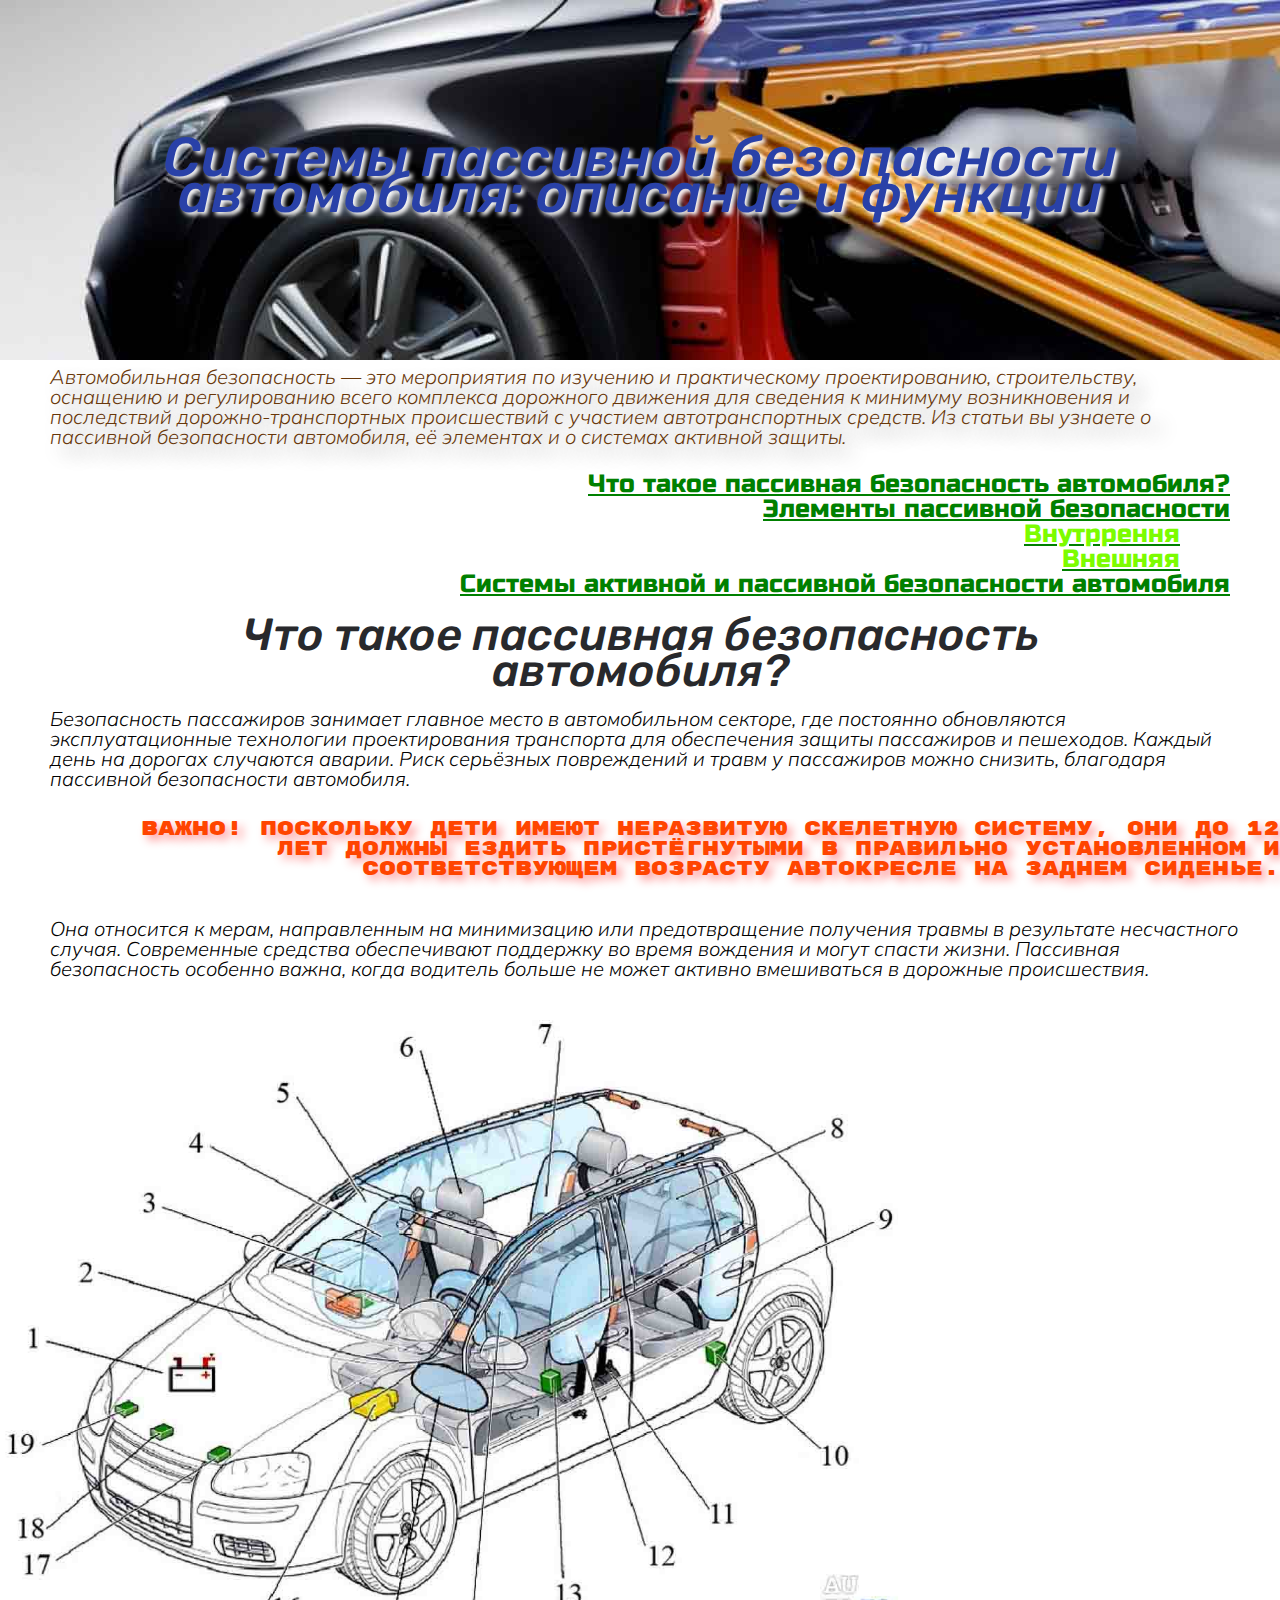
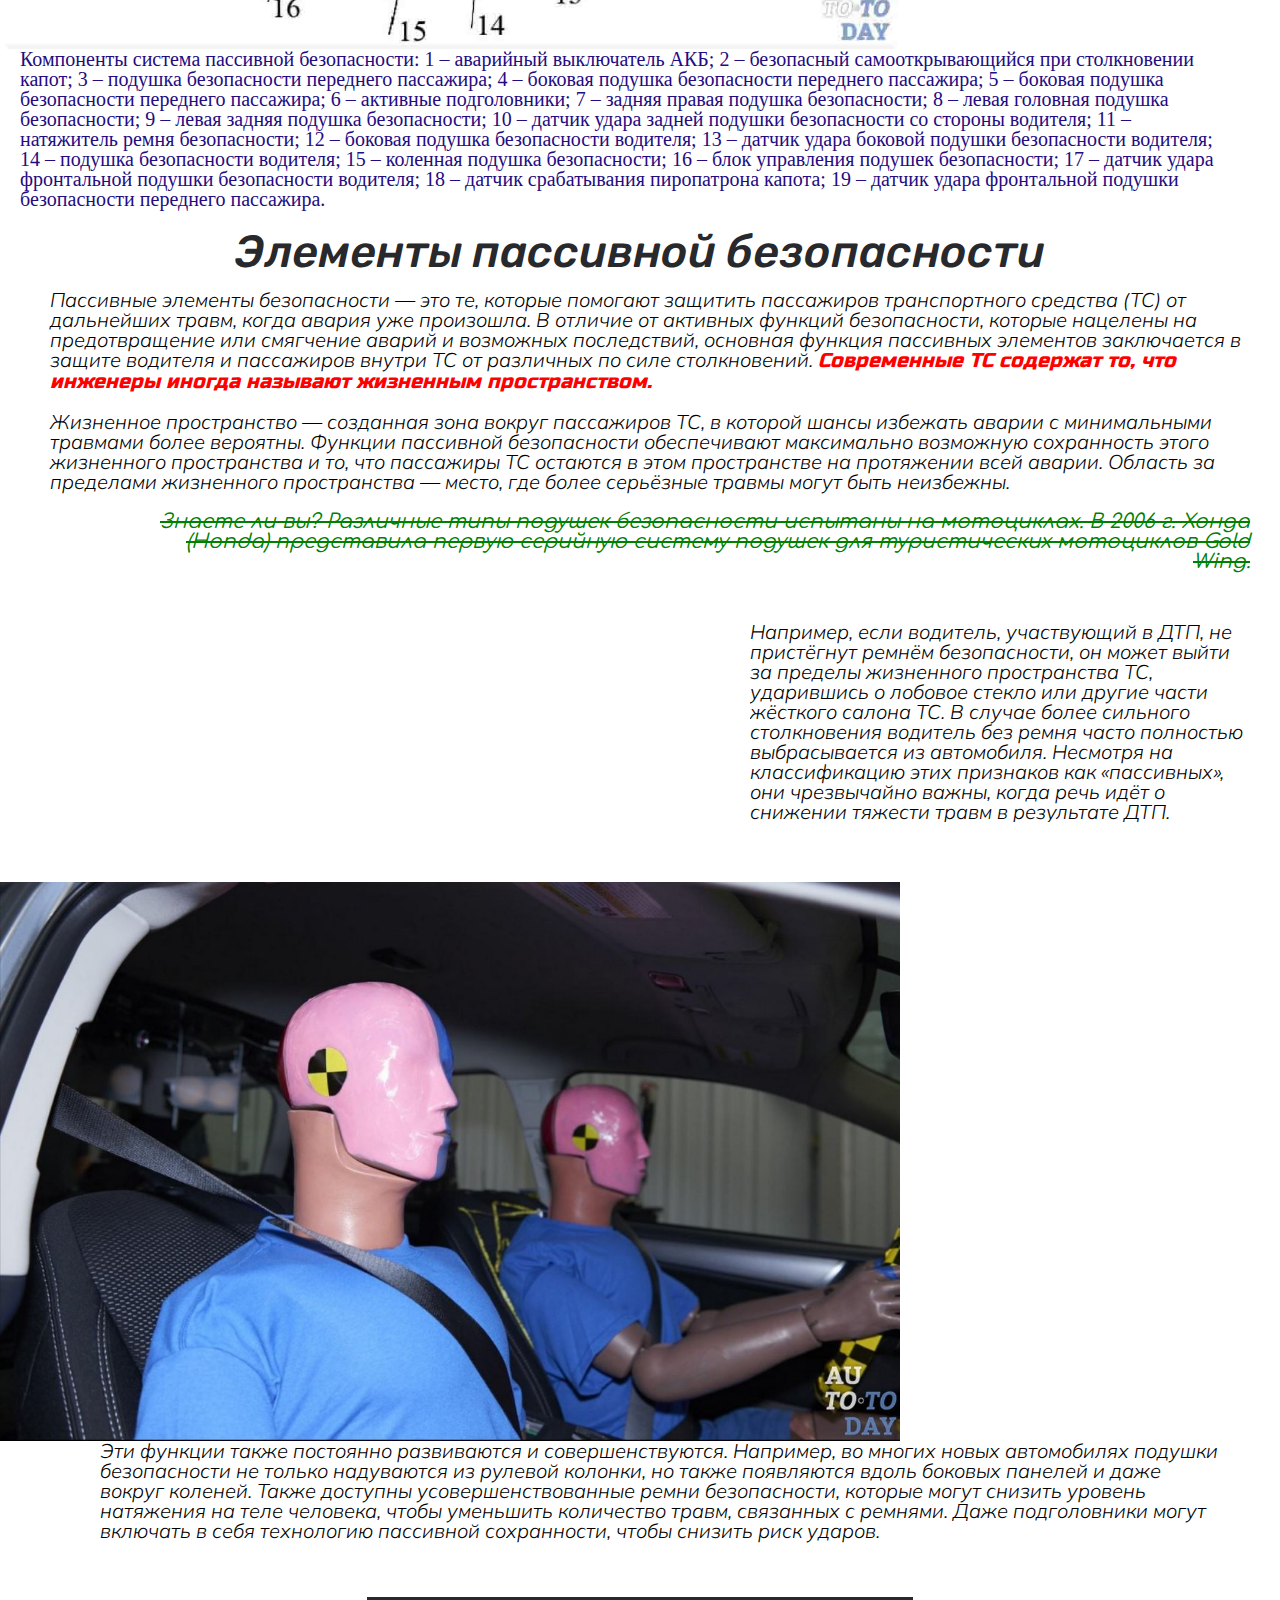
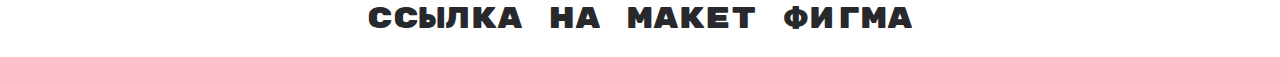
<file: index.html>
<!DOCTYPE html>
<html lang="ru">
	<head>
		<meta charset="UTF-8">
		<meta http-equiv="X-UA-Compatible" content="IE=edge">
		<meta name="viewport" content="width=device-width, initial-scale=1.0">
		<link rel="stylesheet" href="css/style.css">
		<title>Машинка</title>
	</head>
	<body>
		<div class="wrapper">
			<header class="header1">
				<img src="img/Logo.jpg" alt="Шапка" title="Шапка ушанка для маленького сайтика">
				<div class="h1">
					<h1>Системы пассивной безопасности автомобиля: описание и функции</h1>
				</div>
			</header>
			<main>
				<div class="text1">
					<p>Автомобильная безопасность — это мероприятия по изучению и практическому проектированию, строительству, оснащению и регулированию всего комплекса дорожного движения для сведения к минимуму возникновения и последствий дорожно-транспортных происшествий с участием автотранспортных средств. Из статьи вы узнаете о пассивной безопасности автомобиля, её элементах и о системах активной защиты.</p>
				</div>
				<nav class="menu1">
					<ul>
						<li id="m1"><a href="#at1" title="ТЫК">Что такое пассивная безопасность автомобиля?</a></li>
						<li id="m2"><a href="#at2" title="ТЫК">Элементы пассивной безопасности</a></li>
						<li>
							<ol>
								<li id="m21"><a href="" title="ТЫК">Внутррення</a></li>
								<li id="m22"><a href="" title="ТЫК">Внешняя</a></li>
							</ol>
						</li>
						<li id="m3"><a href="" title="ТЫК">Системы активной и пассивной безопасности автомобиля</a></li>
					</ul>
				</nav>
				<div class="h22">
					<h2>Что такое пассивная безопасность автомобиля?</h2>
				</div>
				<div class="text2">
					<p>Безопасность пассажиров занимает главное место в автомобильном секторе, где постоянно обновляются эксплуатационные технологии проектирования транспорта для обеспечения защиты пассажиров и пешеходов. Каждый день на дорогах случаются аварии. Риск серьёзных повреждений и травм у пассажиров можно снизить, благодаря пассивной безопасности автомобиля.</p>
				</div>
				<div class="ramka1">
					<p id="at1"> Важно! Поскольку дети имеют неразвитую скелетную систему, они до 12 лет должны ездить пристёгнутыми в правильно установленном и соответствующем возрасту автокресле на заднем сиденье.</p>
				</div>
				<div class="text3">
					<p>Она относится к мерам, направленным на минимизацию или предотвращение получения травмы в результате несчастного случая. Современные средства обеспечивают поддержку во время вождения и могут спасти жизни. Пассивная безопасность особенно важна, когда водитель больше не может активно вмешиваться в дорожные происшествия.</p>
				</div>
				<img src="img/shem_car.JPG" alt="Элементы современного авто" width="900" title="Безопасность современного авто">
				<p class="opisanie">Компоненты система пассивной безопасности: 1 – аварийный выключатель АКБ; 2 – безопасный самооткрывающийся при столкновении капот; 3 – подушка безопасности переднего пассажира; 4 – боковая подушка безопасности переднего пассажира; 5 – боковая подушка безопасности переднего пассажира; 6 – активные подголовники; 7 – задняя правая подушка безопасности; 8 – левая головная подушка безопасности; 9 – левая задняя подушка безопасности; 10 – датчик удара задней подушки безопасности со стороны водителя; 11 – натяжитель ремня безопасности; 12 – боковая подушка безопасности водителя; 13 – датчик удара боковой подушки безопасности водителя; 14 – подушка безопасности водителя; 15 – коленная подушка безопасности; 16 – блок управления подушек безопасности; 17 – датчик удара фронтальной подушки безопасности водителя; 18 – датчик срабатывания пиропатрона капота; 19 – датчик удара фронтальной подушки безопасности переднего пассажира.</p>
				<div class="h22">
					<h2>Элементы пассивной безопасности</h2>
				</div>
				<div class="text3">
					<p id="at2">Пассивные элементы безопасности — это те, которые помогают защитить пассажиров транспортного средства (ТС) от дальнейших травм, когда авария уже произошла. В отличие от активных функций безопасности, которые нацелены на предотвращение или смягчение аварий и возможных последствий, основная функция пассивных элементов заключается в защите водителя и пассажиров внутри ТС от различных по силе столкновений. <span>Современные ТС содержат то, что инженеры иногда называют жизненным пространством.</span></p>
					<br>
					<p>Жизненное пространство — созданная зона вокруг пассажиров ТС, в которой шансы избежать аварии с минимальными травмами более вероятны. Функции пассивной безопасности обеспечивают максимально возможную сохранность этого жизненного пространства и то, что пассажиры ТС остаются в этом пространстве на протяжении всей аварии. Область за пределами жизненного пространства — место, где более серьёзные травмы могут быть неизбежны.</p>
					<br>
					<p id="golda">Знаете ли вы? Различные типы подушек безопасности испытаны на мотоциклах. В 2006 г. Хонда (Honda) представила первую серийную систему подушек для туристических мотоциклов Gold Wing.</p>
					<br>
					<p class="konteyner">Например, если водитель, участвующий в ДТП, не пристёгнут ремнём безопасности, он может выйти за пределы жизненного пространства ТС, ударившись о лобовое стекло или другие части жёсткого салона ТС. В случае более сильного столкновения водитель без ремня часто полностью выбрасывается из автомобиля. Несмотря на классификацию этих признаков как «пассивных», они чрезвычайно важны, когда речь идёт о снижении тяжести травм в результате ДТП.</p>
				</div>
				<img src="img/maneken.JPG" alt="манекены для краштестов" width="900" title="Лучше не попадать на их место">
				<div class="text4">
					<p class="text 44">Эти функции также постоянно развиваются и совершенствуются. Например, во многих новых автомобилях подушки безопасности не только надуваются из рулевой колонки, но также появляются вдоль боковых панелей и даже вокруг коленей. Также доступны усовершенствованные ремни безопасности, которые могут снизить уровень натяжения на теле человека, чтобы уменьшить количество травм, связанных с ремнями. Даже подголовники могут включать в себя технологию пассивной сохранности, чтобы снизить риск ударов.</p>
				</div>
				<h3 class="h33"><a href="https://dmitrypath.github.io/lesson5/index2.html" target="_blank" title="ДЗ ФИГМА">ССЫЛКА НА МАКЕТ ФИГМА</a></h3>
			</main>
			<footer class="footer1"> </footer>
		</div>
	</body>
</html>
</file>
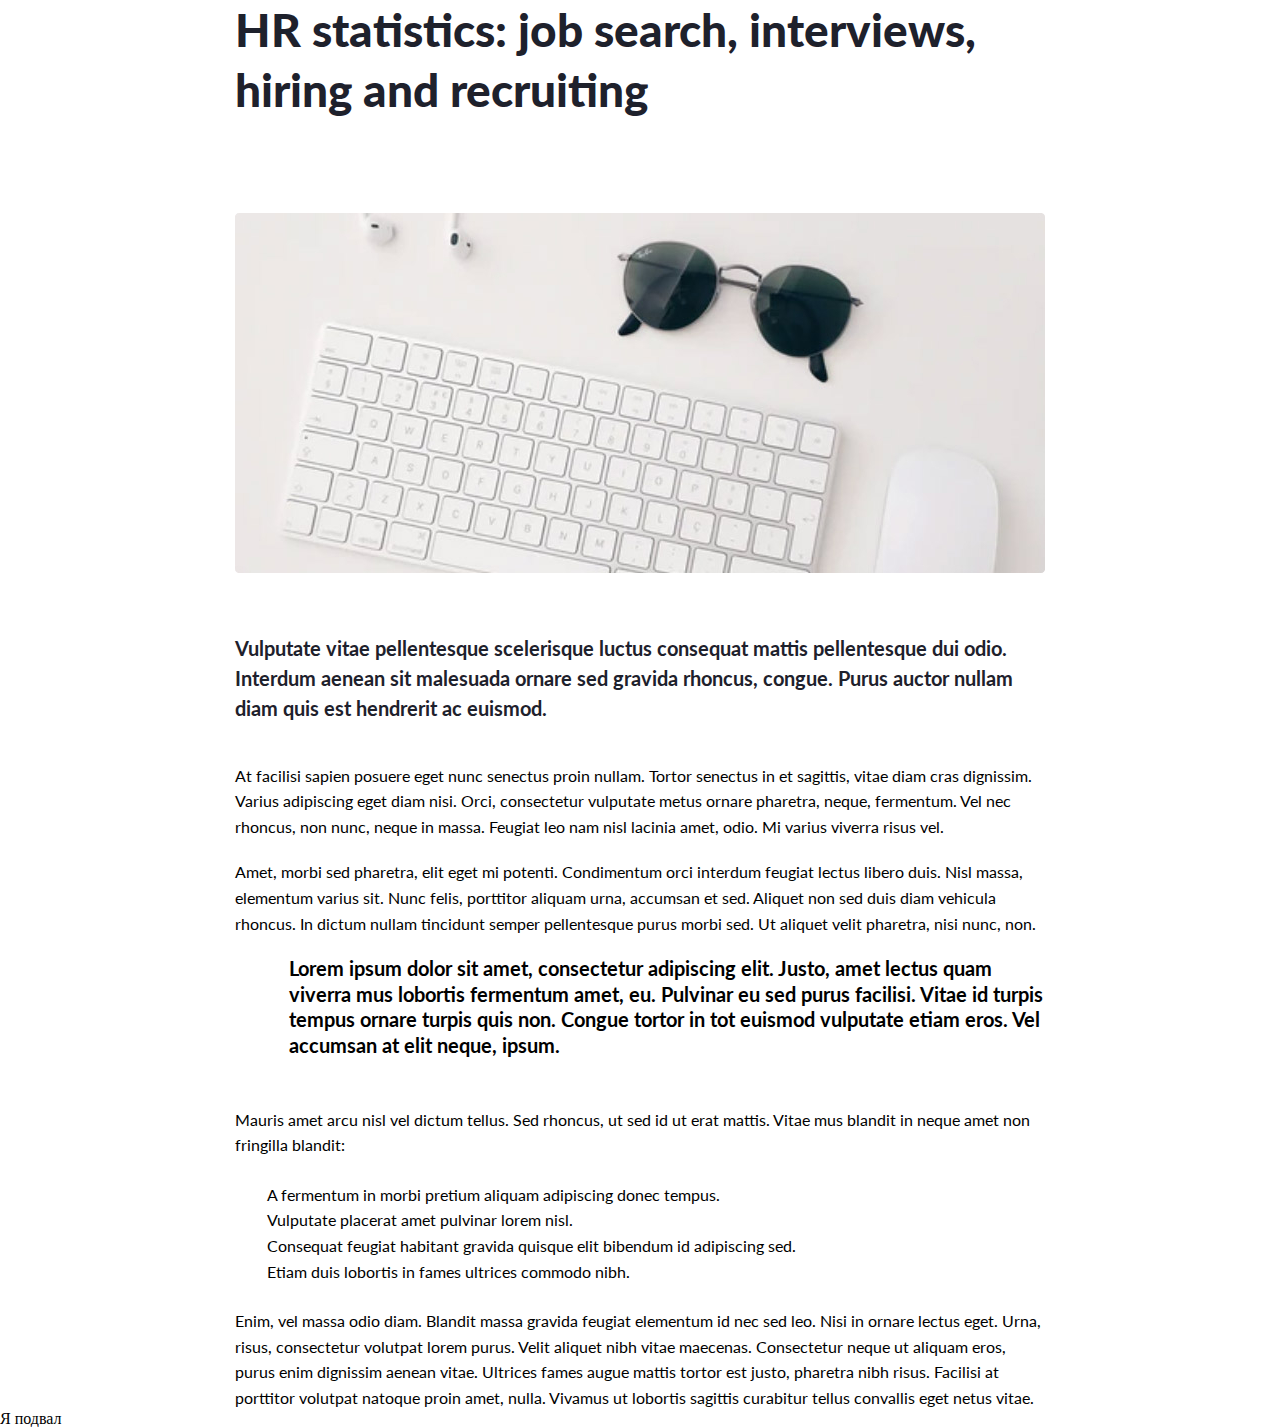
<file: index2.html>
<!DOCTYPE html>
<html lang="ru">
	<head>
		<meta charset="UTF-8">
		<meta http-equiv="X-UA-Compatible" content="IE=edge">
		<meta name="viewport" content="width=device-width, initial-scale=1.0">
		<link rel="stylesheet" href="css/style.css">
		<title>Верстка с Фигмы</title>
	</head>
	<body>
		<div class="wrapper">
			<header class="header">
				<h1>HR statistics: job search, interviews, hiring and recruiting</h1>
			</header>
			<main class="main">
				<div class="pict">
					<img src="img/main_image.jpg" alt="клава">
				</div>
				<div class="block">
					<p>Vulputate vitae pellentesque scelerisque luctus consequat mattis pellentesque dui odio. Interdum aenean sit malesuada ornare sed gravida rhoncus, congue. Purus auctor nullam diam quis est hendrerit ac euismod.</p>
				</div>
				<div class="words">
					<p>At facilisi sapien posuere eget nunc senectus proin nullam. Tortor senectus in et sagittis, vitae diam cras dignissim. Varius adipiscing eget diam nisi. Orci, consectetur vulputate metus ornare pharetra, neque, fermentum. Vel nec rhoncus, non nunc, neque in massa. Feugiat leo nam nisl lacinia amet, odio. Mi varius viverra risus vel.</p>
					<p>Amet, morbi sed pharetra, elit eget mi potenti. Condimentum orci interdum feugiat lectus libero duis. Nisl massa, elementum varius sit. Nunc felis, porttitor aliquam urna, accumsan et sed. Aliquet non sed duis diam vehicula rhoncus. In dictum nullam tincidunt semper pellentesque purus morbi sed. Ut aliquet velit pharetra, nisi nunc, non.</p>
				</div>
				<div class="otstup">
					<p>Lorem ipsum dolor sit amet, consectetur adipiscing elit. Justo, amet lectus quam viverra mus lobortis fermentum amet, eu. Pulvinar eu sed purus facilisi. Vitae id turpis tempus ornare turpis quis non. Congue tortor in tot euismod vulputate etiam eros. Vel accumsan at elit neque, ipsum.</p>
				</div>
				<div class="words1">
					<p>Mauris amet arcu nisl vel dictum tellus. Sed rhoncus, ut sed id ut erat mattis. Vitae mus blandit in neque amet non fringilla blandit:</p>
				</div>
				<ul class="spisochek">
					<li>A fermentum in morbi pretium aliquam adipiscing donec tempus.</li>
					<li>Vulputate placerat amet pulvinar lorem nisl.</li>
					<li>Consequat feugiat habitant gravida quisque elit bibendum id adipiscing sed.</li>
					<li>Etiam duis lobortis in fames ultrices commodo nibh.</li>
				</ul>
				<div>
					<p>Enim, vel massa odio diam. Blandit massa gravida feugiat elementum id nec sed leo. Nisi in ornare lectus eget. Urna, risus, consectetur volutpat lorem purus. Velit aliquet nibh vitae maecenas. Consectetur neque ut aliquam eros, purus enim dignissim aenean vitae. Ultrices fames augue mattis tortor est justo, pharetra nibh risus. Facilisi at porttitor volutpat natoque proin amet, nulla. Vivamus ut lobortis sagittis curabitur tellus convallis eget netus vitae.</p>
				</div>
			</main>
			<footer class="footer">Я подвал</footer>
		</div>
	</body>
</html>
</file>
<file: css/style.css>
/* &display=swap */
@import "null.css";
@import url("https://fonts.googleapis.com/css2?family=Comfortaa&family=Lato:wght@400;700;900&family=Mulish:wght@300&family=Rubik+Mono+One&family=Rubik:ital,wght@1,500&family=Russo+One&display=swap");
.wrapper {
	min-height: 100%;
	overflow: hidden;
}
/* МАКЕТ ДОМАШКИ НА ВОЛЬНУЮ ТЕМУ (index) */
.h1 {
	padding-top: 20px;
	padding-bottom: 155px;
	margin-top: -240px;
	color: #2941a8;
	font-family: "Rubik", sans-serif;
	font-style: italic;
	font-weight: 500;
	font-size: 55px;
	line-height: 36px;
	text-align: center;
	overflow: visible;
	text-shadow: 3px 3px 4px white;
}
/* Уважаемый ментор, заголовок специально залез на импровизированную шапку. Если спросите: Зачем? - Я отвечу: А потому что могу. Логичного ответа у меня нет :( */
/* Мейн */
[class*="text"] {
	color: black;
	font-family: "Mulish", sans-serif;
	font-weight: 300;
	font-size: 20px;
	font-style: italic;
	text-align: left;
	padding-right: 30px;
	padding-left: 50px;
	padding-bottom: 30px;
	overflow: auto;
	/* ВАЖНО ПОМЕНЯТЬ ЦВЕТ */
}
.text1 {
	color: rgb(104, 55, 9);
	font-size: 20px;
	padding: 0px 50px 25px 50px;
	overflow: auto;
	text-shadow: 10px 10px 20px grey;
	/* ИСПРАВИТЬ!!! */
}
.menu1 {
	color: green;
	font-family: "Russo One", sans-serif;
	font-weight: 400;
	font-size: 25px;
	text-align: right;
	text-decoration: underline;
	padding: 0px 50px 20px 0px;
}
#m21 {
	color: lawngreen;
	padding: 0px 50px 0px 0px;
}
#m22 {
	color: lawngreen;
	padding: 0px 50px 0px 0px;
}
.h22 {
	color: #28292c;
	font-family: "Rubik", sans-serif;
	font-style: italic;
	font-weight: 500;
	font-size: 45px;
	line-height: 36px;
	text-align: center;
	padding: 0px 100px 20px 100px;
}
.ramka1 {
	color: orangered;
	font-family: "Rubik Mono One", sans-serif;
	font-weight: 400;
	font-size: 20px;
	text-align: right;
	padding-right: auto;
	padding-bottom: 30px;
	padding-left: 100px;
	min-width: 300px;
	min-height: 100px;
	overflow: auto;
	text-shadow: 5px 5px 10px rgba(255, 0, 0, 0.39);
}
.opisanie {
	font-family: "Pangolin";
	font-weight: 400;
	color: rgb(36, 11, 129);
	font-size: 20px;
	padding: 0px 50px 25px 20px;
	overflow: auto;
	text-align: left;
}
.text3 span {
	color: red;
	font-family: "Russo One", sans-serif;
	font-weight: 400;
}
#golda {
	color: green;
	font-family: "Comfortaa", cursive;
	font-weight: 400;
	font-size: 20px;
	text-decoration: line-through;
	text-align: right;
	padding-right: auto;
	padding-bottom: 30px;
	padding-left: 100px;
}
.konteyner {
	max-height: 400px;
	max-width: 500px;
	overflow: scroll;
	margin: 0px 0px 30px auto;
}
.h33 {
	color: #28292c;
	font-family: "Rubik Mono One", sans-serif;
	font-weight: 400;
	font-size: 20px;
	font-size: 30px;
	line-height: 36px;
	text-align: center;
	text-decoration: overline;
	padding: 0px 0px 20px 0px;
}

/* Блок макета фигма */
.header h1 {
	color: #1e212c;
	font-family: "Lato", "Arial", "sans-serif";
	font-weight: 900;
	font-size: 46px;
	line-height: 60px;
	text-align: left;
	max-width: 810px;
	margin-right: auto;
	margin-bottom: 92.7px;
	margin-left: auto;
}
.main {
	font-family: "Lato", "Arial", sans-serif;
	font-weight: 400;
	line-height: 25.6px;
	max-width: 810px;
	margin: 0 auto;
}
.pict {
	margin-bottom: 60px;
}
.block {
	color: #1e212c;
	font-family: "Lato", "Arial", "sans-serif";
	font-weight: 700;
	font-size: 20px;
	line-height: 30px;
	text-align: left;
	margin-bottom: 40px;
}
.words > p {
	margin-bottom: 20px;
}
.otstup {
	font-weight: 700;
	padding-left: 54px;
	font-size: 20px;
	margin-bottom: 48px;
}
.words1 {
	margin-bottom: 24px;
}
.spisochek {
	text-align: left;
	margin-bottom: 24px;
	padding-left: 32px;
}
</file>
